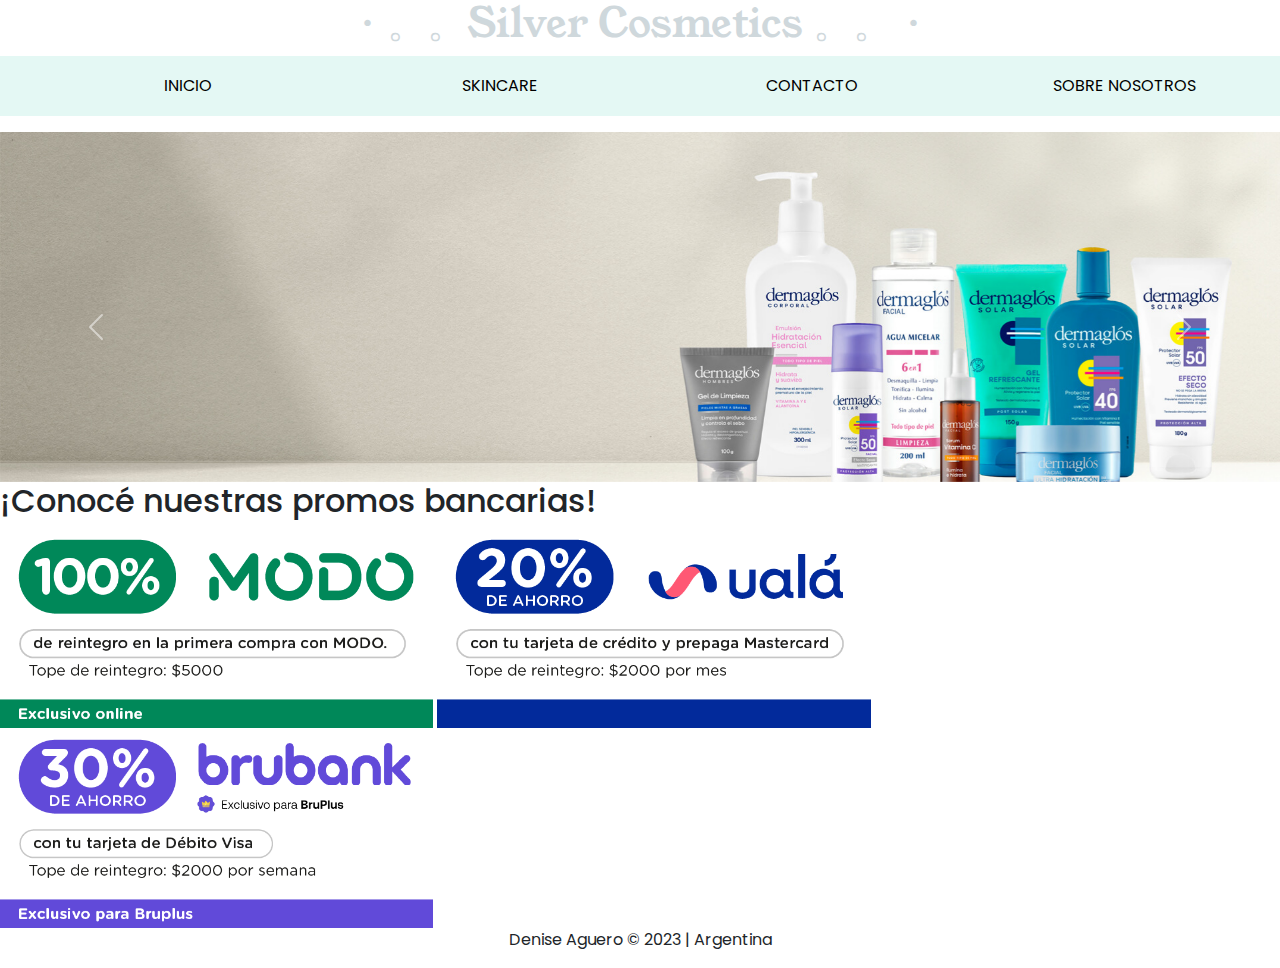
<file: index.html>
<!DOCTYPE html>
<html>
<head>
	<meta charset="utf-8">
	<meta name="viewport" content="width=device-width, initial-scale=1">
	<title>SKINCARE</title>
	<link href="https://cdn.jsdelivr.net/npm/bootstrap@5.3.3/dist/css/bootstrap.min.css" rel="stylesheet" integrity="sha384-QWTKZyjpPEjISv5WaRU9OFeRpok6YctnYmDr5pNlyT2bRjXh0JMhjY6hW+ALEwIH" crossorigin="anonymous">
    <link rel="stylesheet" type="text/css" href="styles.css">
    <link rel="shortcut icon" href="icon.png">
</head>
<body>
	<header class="titulo"><center><h1>・。。Silver Cosmetics 。。・</h1></center></header>

	<ul class="menu">
		<li class="item"><a class="item-link" href="index.html" >INICIO</a></li>
	    <li class="item"><a class="item-link" href="PRODUCTOS.html">SKINCARE</a></li>
	    <li class="item"><a class="item-link" href="CONTACTO.html">CONTACTO</a></li>
	    <li class="item"><a class="item-link" href="NOSOTROS.html">SOBRE NOSOTROS</a></li>
	</ul>

 	<div id="carouselExampleControls" class="carousel slide" data-bs-ride="carousel">
  		<div class="carousel-inner" >
    		<div class="carousel-item active" >
      			<img src="banner9.jpg" class="d-block w-100" alt="..." id="img-carrousel">
    		</div>
    		<div class="carousel-item">
      			<img src="banner3.jpg" class="d-block w-100" alt="..." id="img-carrousel">
    		</div>
    		<div class="carousel-item">
      			<img src="banner5.jpg" class="d-block w-100" alt="..." id="img-carrousel">
    		</div>
  		</div>
  		<button class="carousel-control-prev" type="button" data-bs-target="#carouselExampleControls" data-bs-slide="prev" id="boton-carrousel">
    		<span class="carousel-control-prev-icon" aria-hidden="true"></span>
    		<span class="visually-hidden">Previous</span>
  		</button>
  		<button class="carousel-control-next" type="button" data-bs-target="#carouselExampleControls" data-bs-slide="next">
    		<span class="carousel-control-next-icon" aria-hidden="true"></span>
    		<span class="visually-hidden">Next</span>
  		</button>
	</div>
	
	<h2>¡Conocé nuestras promos bancarias!</h2>

	<div class="tarjeta">
	 	<img class="banc" src="banco1.jpg" alt="Card image cap">
	</div>
	<div class="tarjeta">
	 	<img class="banc" src="banco3.jpg" alt="Card image cap">
	</div>
	<div class="tarjeta">
	 	<img class="banc" src="banco.jpg" alt="Card image cap">
	</div>  

	 <footer>
      	<center><p> Denise Aguero &copy; 2023 | Argentina</p></center>
   	</footer>

	<script src="https://cdn.jsdelivr.net/npm/bootstrap@5.3.3/dist/js/bootstrap.bundle.min.js" integrity="sha384-YvpcrYf0tY3lHB60NNkmXc5s9fDVZLESaAA55NDzOxhy9GkcIdslK1eN7N6jIeHz" crossorigin="anonymous"></script>
</body>
</html>
</file>
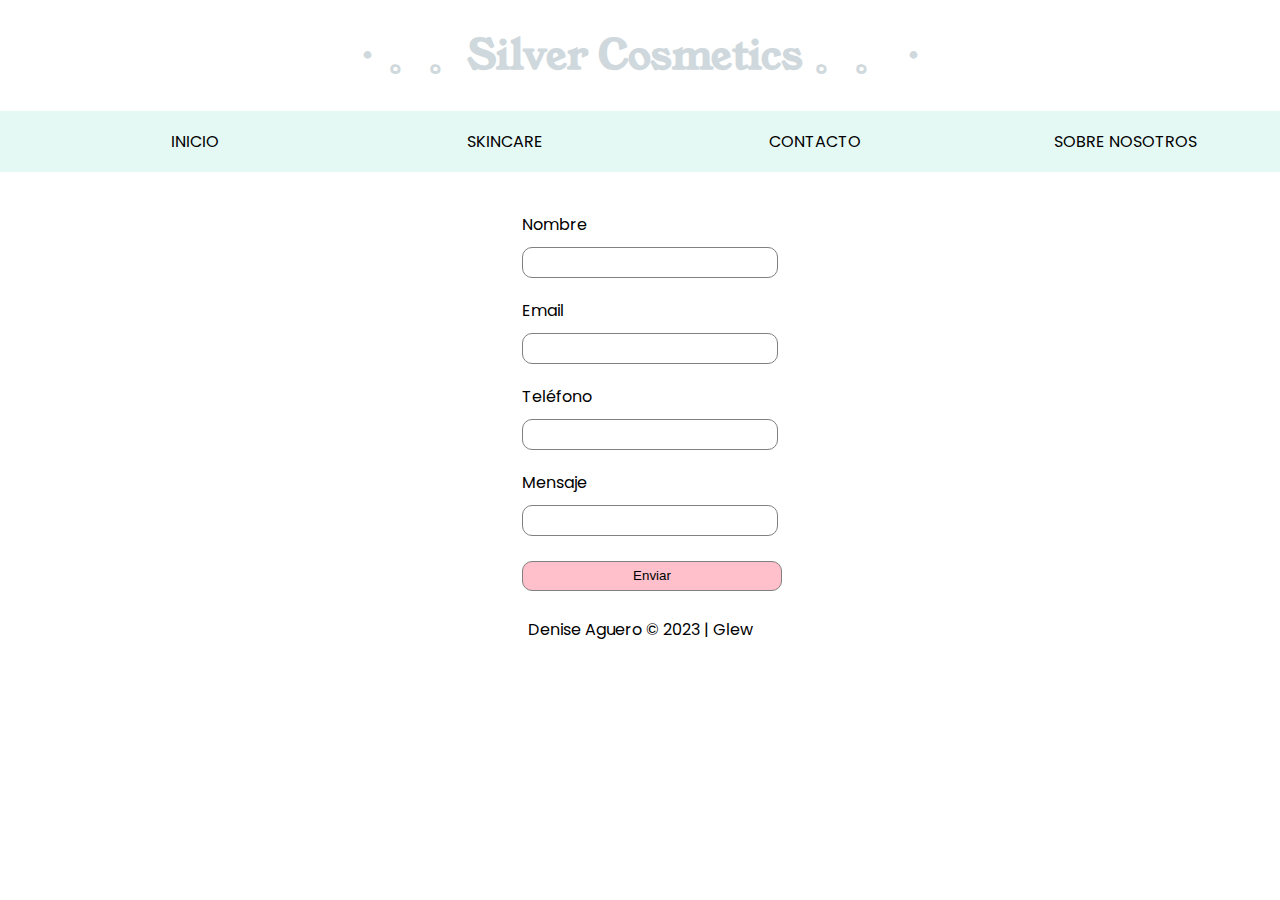
<file: CONTACTO.html>
<!DOCTYPE html>
<html>
<head>
	<meta charset="utf-8">
	<meta name="viewport" content="width=device-width, initial-scale=1">
	<title>CONTACTO</title>
    <link rel="stylesheet" type="text/css" href="styles.css">
    
</head>
<body>
<header class="titulo"><center><h1>・。。Silver Cosmetics 。。・</h1></center></header>

	<ul class="menu">
		<li class="item"><a class="item-link" href="index.html" >INICIO</a></li>
	    <li class="item"><a class="item-link" href="PRODUCTOS.html">SKINCARE</a></li>
	    <li class="item"><a class="item-link" href="CONTACTO.html">CONTACTO</a></li>
	    <li class="item"><a class="item-link" href="NOSOTROS.html">SOBRE NOSOTROS</a></li>
	</ul>

	<form>
		<label>Nombre</label>
		<input type="text">
		<label>Email</label>
		<input type="email" size="30" required />
		<label>Teléfono</label>
		<input type="text">
		<label>Mensaje</label>
		<input type="text">
		<button type="submit">
			<a href="Mensaje.html">Enviar</a>
		</button>
	</form>
	<footer>
     	<div class="container py-3">
      		<center><p> Denise Aguero &copy; 2023 | Glew</p></center>
    	</div>
   </footer>
</body>
</html>
</file>
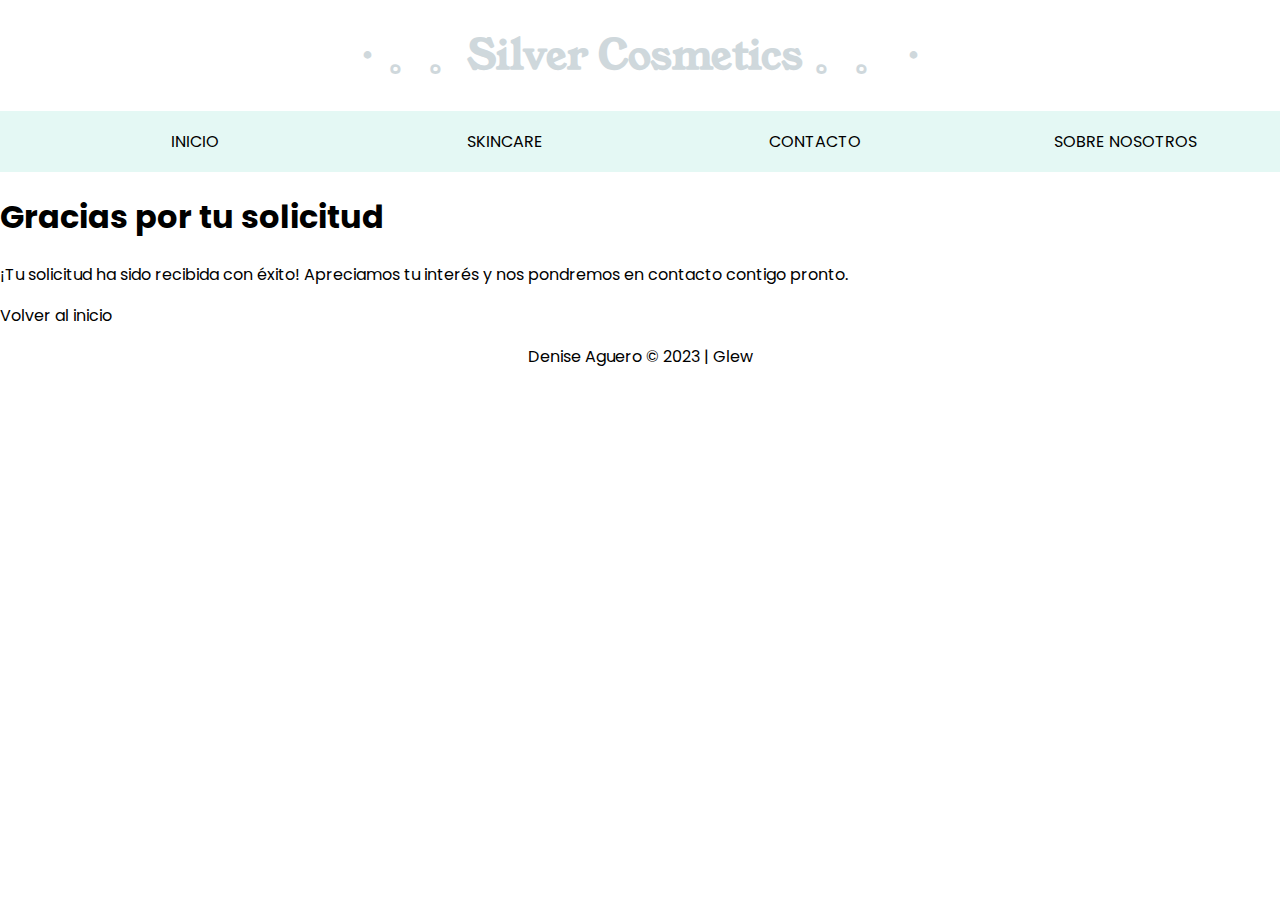
<file: Mensaje.html>
<!DOCTYPE html>
<html>
<head>
	<meta charset="utf-8">
	<meta name="viewport" content="width=device-width, initial-scale=1">
	<title>CONTACTO</title>
    <link rel="stylesheet" type="text/css" href="styles.css">
</head>
<body>
<header class="titulo"><center><h1>・。。Silver Cosmetics 。。・</h1></center></header>

	<ul class="menu">
		<li class="item"><a class="item-link" href="index.html" >INICIO</a></li>
	    <li class="item"><a class="item-link" href="PRODUCTOS.html">SKINCARE</a></li>
	    <li class="item"><a class="item-link" href="CONTACTO.html">CONTACTO</a></li>
	    <li class="item"><a class="item-link" href="NOSOTROS.html">SOBRE NOSOTROS</a></li>
	</ul>

   <h1 class="Gracias">Gracias por tu solicitud</h1>
  <p>¡Tu solicitud ha sido recibida con éxito! Apreciamos tu interés y nos pondremos en contacto contigo pronto.</p>
  <a href="index.html">Volver al inicio</a>
	<footer>
     	<div class="container py-3">
      		<center><p> Denise Aguero &copy; 2023 | Glew</p></center>
    	</div>
   </footer>
</body>
</html>
</file>
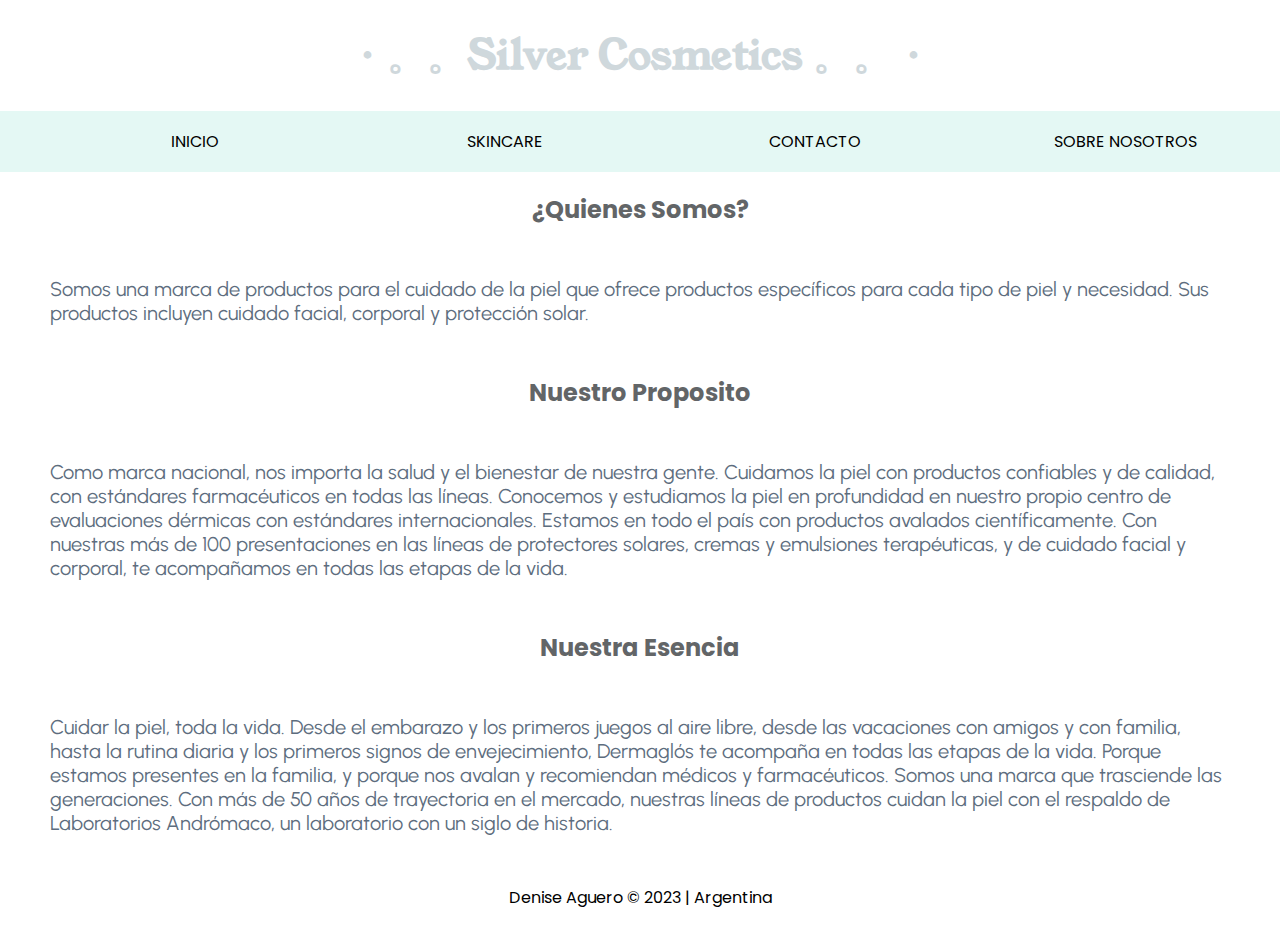
<file: NOSOTROS.html>
<!DOCTYPE html>
<html>
<head>
	<meta charset="utf-8">
	<meta name="viewport" content="width=device-width, initial-scale=1">
	<title>SKINCARE</title>
    <link rel="stylesheet" type="text/css" href="styles.css">
</head>
<body>
<header class="titulo"><center><h1>・。。Silver Cosmetics 。。・</h1></center></header>

	<ul class="menu">
		<li class="item"><a class="item-link" href="index.html" >INICIO</a></li>
	    <li class="item"><a class="item-link" href="PRODUCTOS.html">SKINCARE</a></li>
	    <li class="item"><a class="item-link" href="CONTACTO.html">CONTACTO</a></li>
	    <li class="item"><a class="item-link" href="NOSOTROS.html">SOBRE NOSOTROS</a></li>
	</ul>

	<center><h2 class="us">¿Quienes Somos?</h2></center>
	 <p class="info-text">Somos una marca de productos para el cuidado de la piel que ofrece productos específicos para cada tipo de piel y necesidad. Sus productos incluyen cuidado facial, corporal y protección solar.</p>

    <center><h2 class="us">Nuestro Proposito</h2></center>
	<p class="info-text">Como marca nacional, nos importa la salud y el bienestar de nuestra gente. Cuidamos la piel con productos confiables y de calidad, con estándares farmacéuticos en todas las líneas. Conocemos y estudiamos la piel en profundidad en nuestro propio centro de evaluaciones dérmicas con estándares internacionales.
	Estamos en todo el país con productos avalados científicamente. Con nuestras más de 100 presentaciones en las líneas de protectores solares, cremas y emulsiones terapéuticas, y de cuidado facial y corporal, te acompañamos en todas las etapas de la vida.</p>
	<center><h2 class="us">Nuestra Esencia</h2></center>
	<p class="info-text">Cuidar la piel, toda la vida.
	Desde el embarazo y los primeros juegos al aire libre, desde las vacaciones con amigos y con familia, hasta la rutina diaria y los primeros signos de envejecimiento, Dermaglós te acompaña en todas las etapas de la vida. Porque estamos presentes en la familia, y porque nos avalan y recomiendan médicos y farmacéuticos. Somos una marca que trasciende las generaciones. Con más de 50 años de trayectoria en el mercado, nuestras líneas de productos cuidan la piel con el respaldo de Laboratorios Andrómaco, un laboratorio con un siglo de historia.</P>

	<footer>
      <center><p> Denise Aguero &copy; 2023 | Argentina</p></center>
    </div>
   </footer>
</body>
</html>
</file>
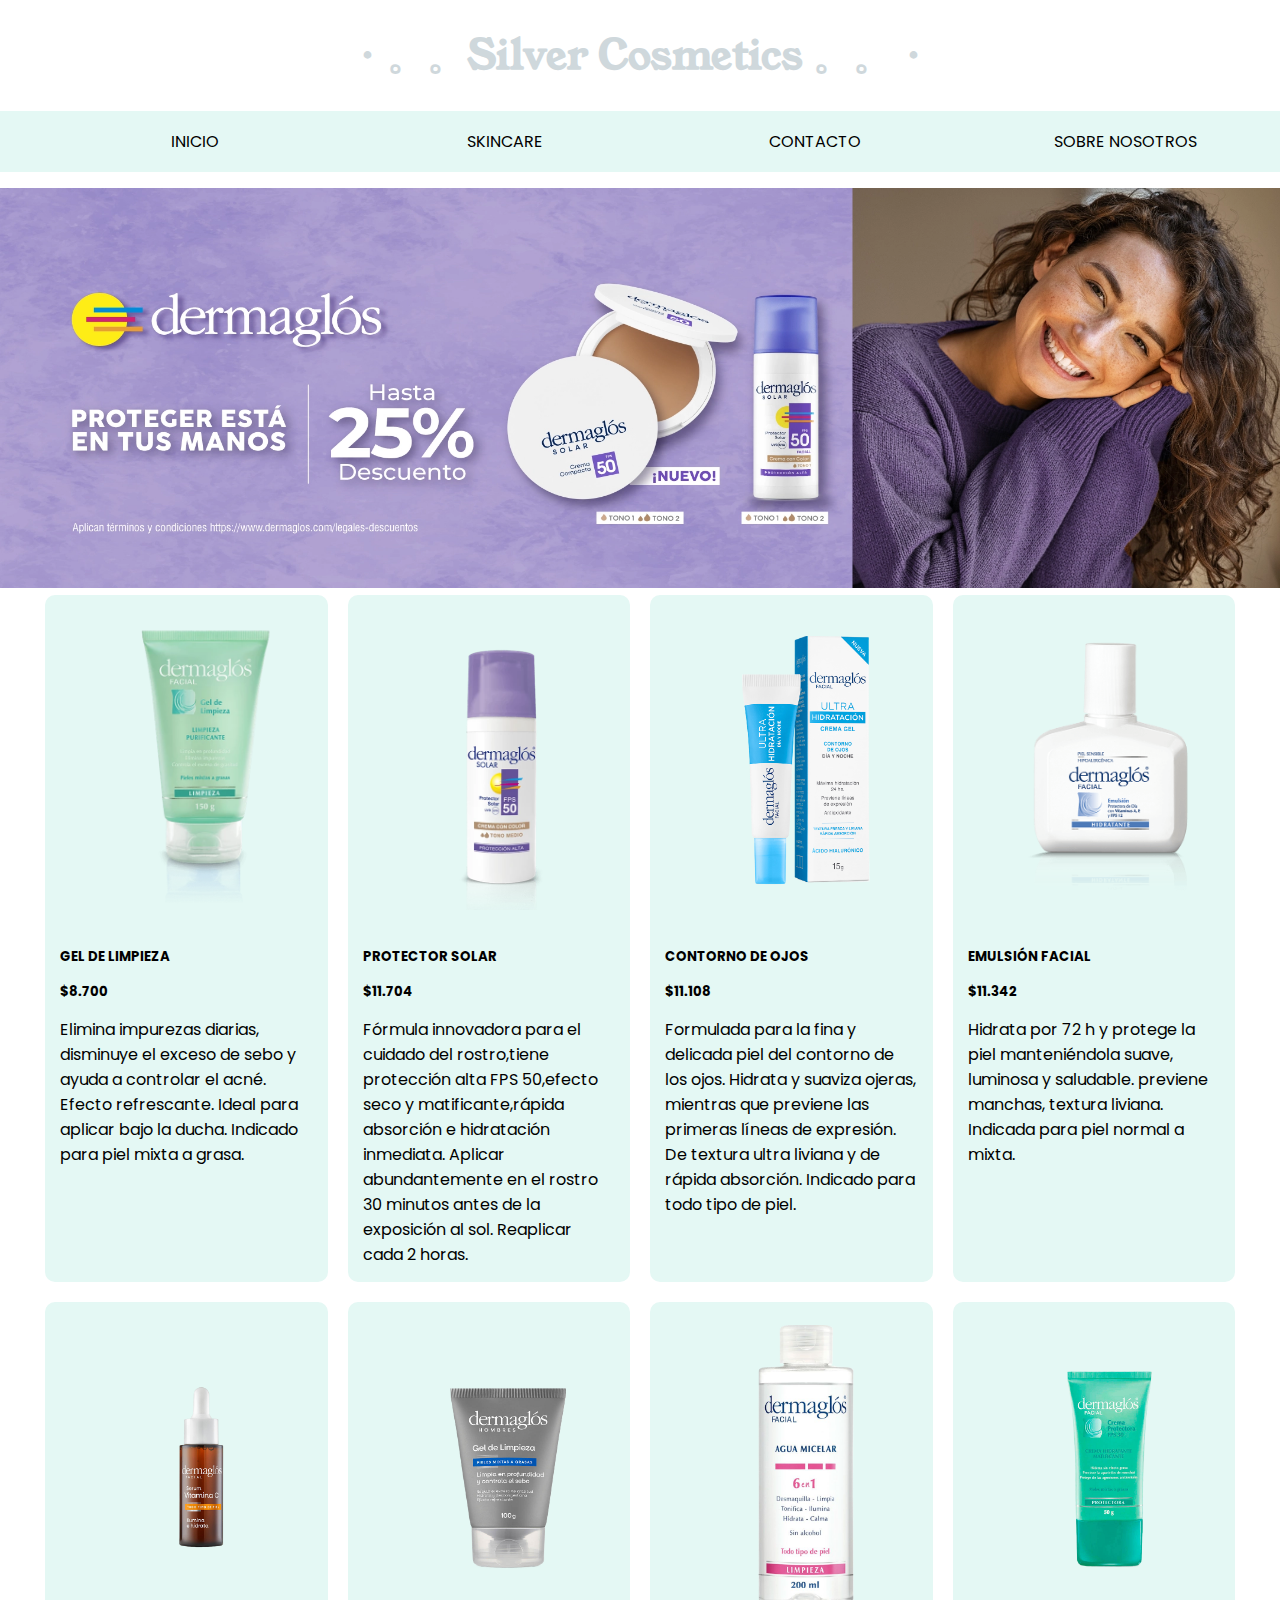
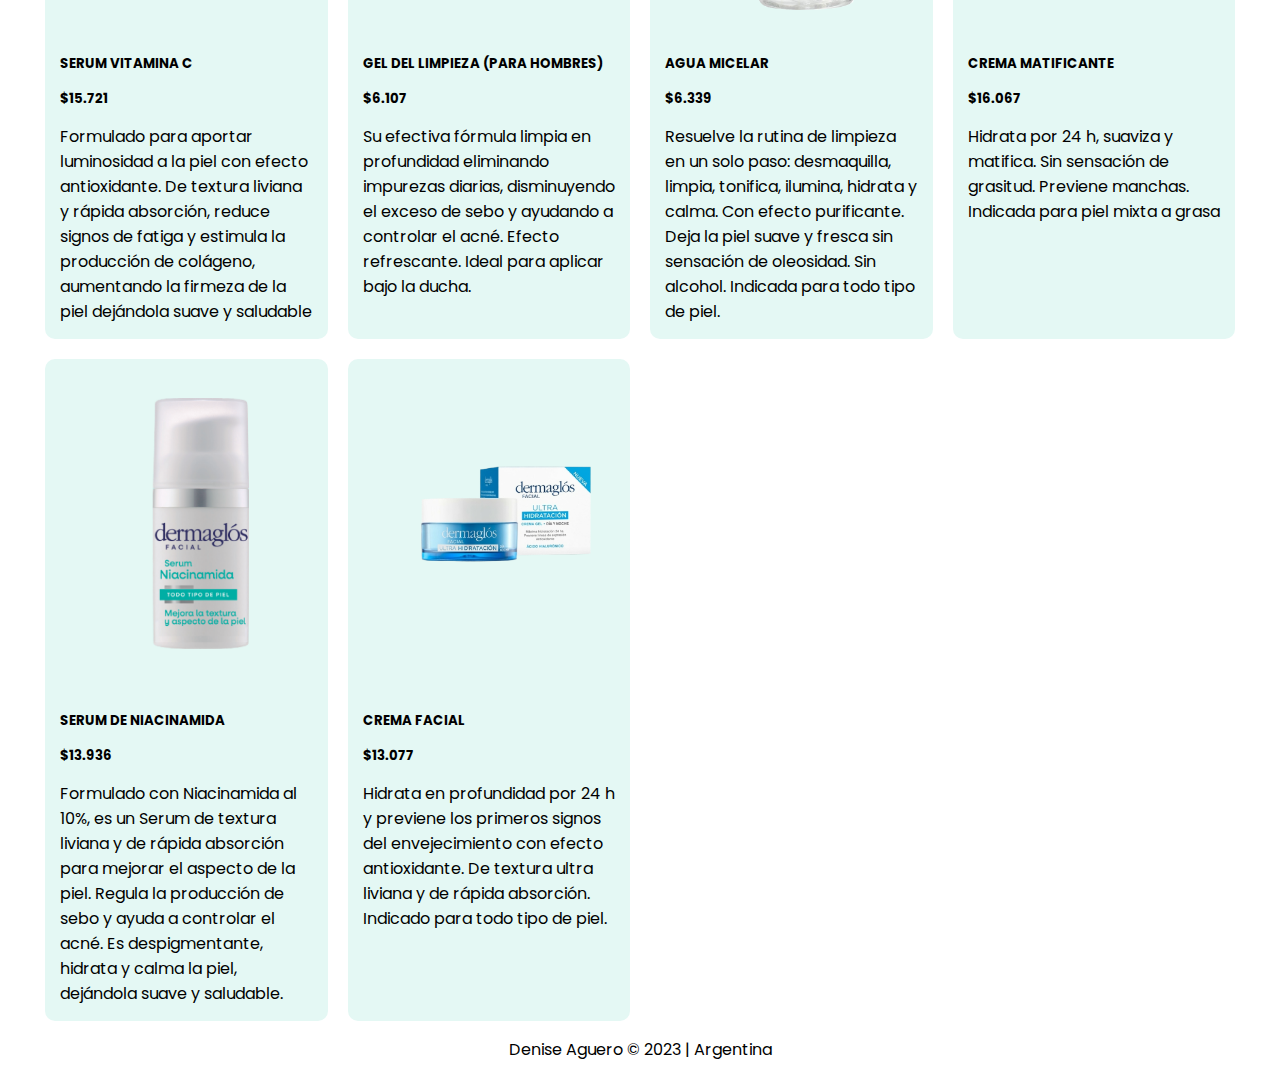
<file: PRODUCTOS.html>
<!DOCTYPE html>
<html>
<head>
	<meta charset="utf-8">
	<meta name="viewport" content="width=device-width, initial-scale=1">
	<title>PRODUCTOS</title>
    <link rel="stylesheet" type="text/css" href="styles.css">
</head>
<body>

<header class="titulo"><center><h1>・。。Silver Cosmetics 。。・</h1></center></header>

	<ul class="menu">
		<li class="item"><a class="item-link" href="index.html" >INICIO</a></li>
	    <li class="item"><a class="item-link" href="PRODUCTOS.html">SKINCARE</a></li>
	    <li class="item"><a class="item-link" href="CONTACTO.html">CONTACTO</a></li>
	    <li class="item"><a class="item-link" href="NOSOTROS.html">SOBRE NOSOTROS</a></li>
	</ul>

	<img class="banner" src="banner1.jpg">

	<div class="cont-card">
	  	<div class="tarjeta">
	  		<img class="card-img-top" src="gel.png" alt="Card image cap">
			<div class="card-body">
	        	<h5 class="card-title">GEL DE LIMPIEZA</h5>
	        	<h5>$8.700</h5>
	        	<p class="info">Elimina impurezas diarias, disminuye el exceso de sebo y ayuda a controlar el acné. Efecto refrescante. 
	       Ideal para aplicar bajo la ducha. Indicado para piel mixta a grasa.</p>
	     	</div>
		</div>

	   <div class="tarjeta">
	    	<img class="card-img-top" src="1.png" alt="Card image cap">
	  		<div class="card-body">
	    		<h5 class="card-title">PROTECTOR SOLAR</h5>
	    		<h5>$11.704</h5>
	    		<p class="info">Fórmula innovadora para el cuidado del rostro,tiene protección alta FPS 50,efecto seco y matificante,rápida absorción e hidratación inmediata. Aplicar abundantemente en el rostro 30 minutos antes de la exposición al sol. Reaplicar cada 2 horas.
	  		</div>
	 	</div>

	 	<div class="tarjeta">
	 		<img class="card-img-top" src="2.png" alt="Card image cap">
	  		<div class="card-body">
	    		<h5 class="card-title">CONTORNO DE OJOS</h5>
	    		<h5>$11.108</h5>
	    		<p class="info">Formulada para la fina y delicada piel del contorno de los ojos. Hidrata y suaviza ojeras, mientras que previene las primeras líneas de expresión. De textura ultra liviana y de rápida absorción. Indicado para todo tipo de piel.</p>
	  		</div>
		</div>
	  
	    <div class="tarjeta">
	    	<img class="card-img-top" src="3.png" alt="Card image cap">
	 	 	<div class="card-body">
	    		<h5 class="card-title">EMULSIÓN FACIAL</h5>
	    		<h5>$11.342</h5>
	    		<p class="info">Hidrata por 72 h y protege la piel manteniéndola suave, luminosa y saludable. previene manchas, textura liviana. Indicada para piel normal a mixta. </p>
	  		</div>
		</div>

		<div class="tarjeta">
		    <img class="card-img-top" src="4.png" alt="Card image cap">
		 	 <div class="card-body">
		    	<h5 class="card-title">SERUM VITAMINA C</h5>
		    	<h5>$15.721</h5>
		    	<p class="info">Formulado para aportar luminosidad a la piel con efecto antioxidante. De textura liviana y rápida absorción, reduce signos de fatiga y estimula la producción de colágeno, aumentando la firmeza de la piel dejándola suave y saludable</p>
		    </div>
		</div>

		<div class="tarjeta">
		    <img class="card-img-top" src="5.png" alt="Card image cap">
		    <div class="card-body">
		    	<h5 class="card-title">GEL DEL LIMPIEZA (PARA HOMBRES)</h5>
		    	<h5>$6.107</h5>
		    	<p class="info">Su efectiva fórmula limpia en profundidad eliminando impurezas diarias, disminuyendo el exceso de sebo y ayudando a controlar el acné. Efecto refrescante. Ideal para aplicar bajo la ducha.</p>
		  	</div>
		</div>

		<div class="tarjeta">
	    	<img class="card-img-top" src="6.png" alt="Card image cap">
	 	 	<div class="card-body">
	    		<h5 class="card-title">AGUA MICELAR</h5>
	    		<h5>$6.339</h5>
	    		<p class="info">Resuelve la rutina de limpieza en un solo paso: desmaquilla, limpia, tonifica, ilumina, hidrata y calma. Con efecto purificante. Deja la piel suave y fresca sin sensación de oleosidad. Sin alcohol. Indicada para todo tipo de piel.</p>	
	  		</div>
	  	</div>

		<div class="tarjeta">
	    	<img class="card-img-top" src="7.png" alt="Card image cap">
	 	 	<div class="card-body">
	    		<h5 class="card-title">CREMA MATIFICANTE</h5>
	    		<h5>$16.067</h5>
	    		<p class="info">Hidrata por 24 h, suaviza y matifica. Sin sensación de grasitud. Previene manchas. Indicada para piel mixta a grasa</p>	
	  		</div>
		</div>

		<div class="tarjeta">
		    <img class="card-img-top" src="8.png" alt="Card image cap">
		 	 <div class="card-body">
		    	<h5 class="card-title">SERUM DE NIACINAMIDA</h5>
		    	<h5>$13.936</h5>
		    	<p class="info">Formulado con Niacinamida al 10%, es un Serum de textura liviana y de rápida absorción para mejorar el aspecto de la piel. Regula la producción de sebo y ayuda a controlar el acné. Es despigmentante, hidrata y calma la piel, dejándola suave y saludable.</p>
		  </div>
		</div>

		<div class="tarjeta">
		    <img class="card-img-top" src="9.png" alt="Card image cap">
		 	 <div class="card-body">
		    	<h5 class="card-title">CREMA FACIAL</h5>
		    	<h5>$13.077</h5>
		    	<p class="info">Hidrata en profundidad por 24 h y previene los primeros signos del envejecimiento con efecto antioxidante. De textura ultra liviana y de rápida absorción. Indicado para todo tipo de piel.</p>
		 	</div>
		</div>
	</div>
	<footer>
      <center><p> Denise Aguero &copy; 2023 | Argentina</p></center>
    </div>
   </footer>
</body>
</html>
</file>
<file: styles.css>
@import url('https://fonts.googleapis.com/css2?family=Young+Serif&display=swap');
@import url('https://fonts.googleapis.com/css2?family=Poppins&display=swap');
@import url('https://fonts.googleapis.com/css2?family=Poppins&family=Urbanist:ital,wght@0,100..900;1,100..900&display=swap');

body {
	background-color: white;
	font-family: 'Poppins';
	margin: 0;
	padding: 0;
}

/* Titulo de página */
.titulo {
	font-family: 'Young Serif', serif;
	color: #CFD8DC;
	font-size: 20px;
}

/******************************************** SECCIÓN MENU *********************************************
/* Barra de navegación */
.menu {
  list-style-type: none;
  background-color: #E4F8F4;
  display: flex;
}

.item {
  float: left;
  width: 100%;
}

.item-link {
	display: block;
	color: black;
	text-align: center;
	padding: 18px 20px; 
	text-decoration: none;
}

/******************************************** INICIO: SECCIÓN CARROUSEL *********************************************/
#img-carrousel {
	height: 350px;
	object-fit: cover;
}

.carousel-control-next, .carousel-control-prev {
	top: 50%;
}

/******************************************** PRODUCTOS: SECCION TARJETAS; *********************************************/
/* Contenedor de tarjetas */
.cont-card {
	display: grid;
	grid-template-columns: 1fr 1fr 1fr 1fr;
	grid-row-gap: 20px;
	column-gap: 20px;
	margin-right: 45px;
	margin-left: 45px;
}

/* Tarjetas */
.tarjeta {
	background-color: #E4F8F4;
	display: inline-block;
	border-radius: 10px;
}

/* Imagen de tarjeta */
.card-img-top {
	height: 300px;
	width: 100%;
	object-fit: cover;
	margin: 15px;
}

.info, h5 {
	margin: 15px;
}

.banner{
	height: 400px;
	width: 100%;
}

.us{
	color: #626567;
}

.info-text {
	margin:50px;
	font-family: "Urbanist", sans-serif;
	color: #5D6D7E;
	font-size: 20px;
}

/******************************************** CONTACTO  *********************************************/
form {
	margin-top: 30px;
	width: 260px;
	margin-left: 40%;
	padding: 10px;
}

input {
	margin-bottom: 20px;
	height: 27px;
	width: 250px;
	margin-top: 10px;
}


input, button {
	border-radius: 10px;
	border: 1px solid gray;
}

a {
	text-decoration: none;
	color:black;
}

button {
	margin-top: 5px;
	width: 260px;
	height: 30px;
	background-color:pink;
}

.banc{
	display: inline-block;
	height: 200px;
	width: 100%;
}
</file>
